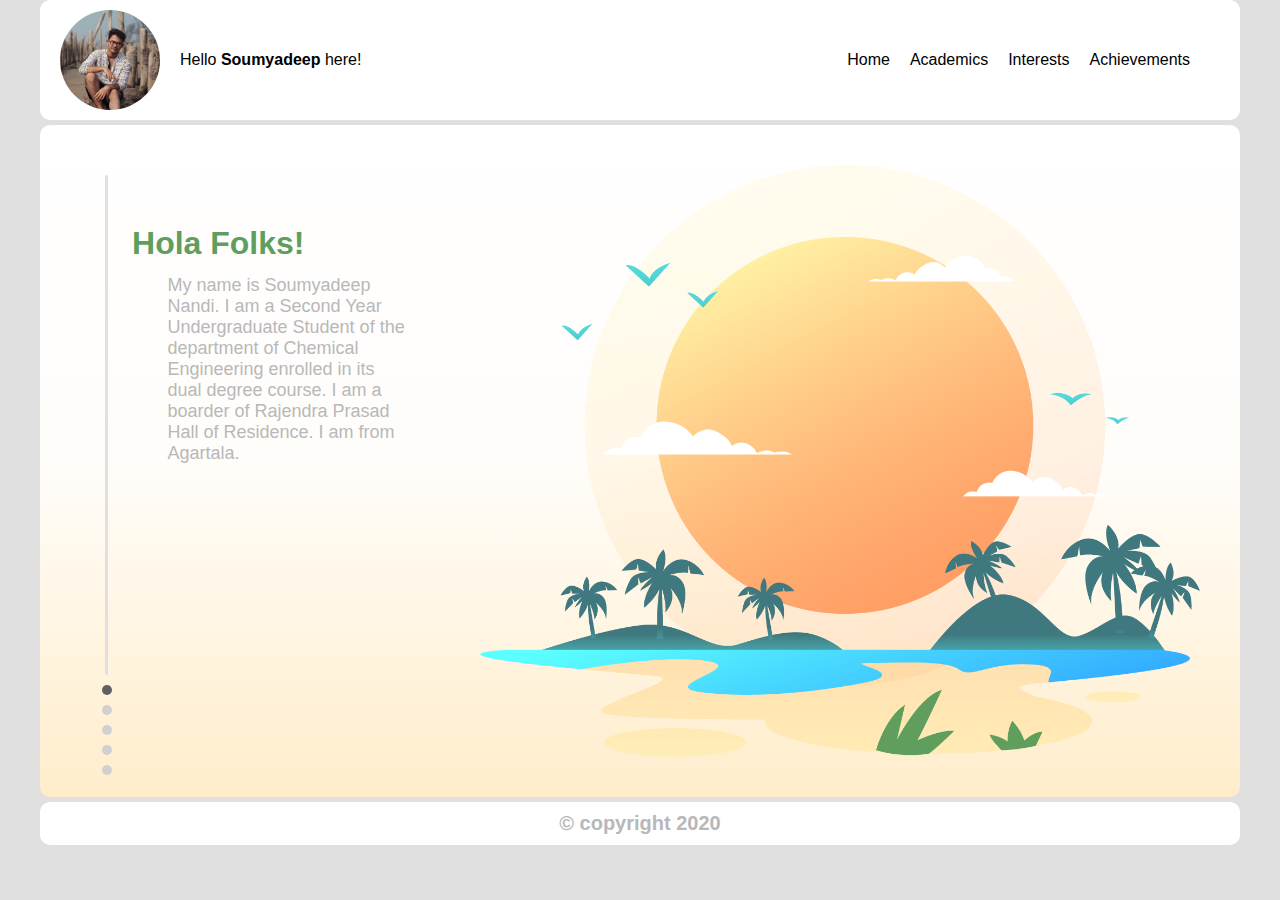
<file: index.html>
<!DOCTYPE html>
<html>
<head>
	<title>My Portfolio Website</title>
	<link rel="stylesheet" type="text/css" href="main.css">
</head>
<body bgcolor="#e0e0e0">
	<header>

		<div class="container-1">
			<img id="logo" src="images/logo.jpg" alt="logo" width="100">
			<span class="name" style="font-family:'Montserrat', sans-serif;"> Hello <strong>Soumyadeep</strong> here! </span>
			<nav class="nav">
				<ul>
					<li><a href="Achievements.html">Achievements</a></li>
					<li><a href="Interests.html">Interests</a></li>
					<li><a href="Academics.html">Academics</a></li>
					<li><a href="index.html">Home</a></li>
				</ul>
			</nav>
		</div>

	</header>
	<section>

		<div class="container-2">
			<div class="rectangle">
			</div>
			<div class="circle">
			</div>
			<div class="circle-2">
			</div>
			<div class="circle-3">
			</div>
			<div class="circle-4">
			</div>
			<div class="circle-5">
			</div>

			<h1 style="font-family: 'Montserrat', sans-serif;"> Hola Folks!</h1>

			<p>
				My name is Soumyadeep Nandi. I am a Second Year Undergraduate Student of the department of Chemical Engineering enrolled in its dual degree course. I am a boarder of Rajendra Prasad Hall of Residence. I am from Agartala.
			</p>


			<img id="bgimage" src="images/bg.png" alt="bgimage" width="1200">
		</div>
	</section>

	<footer>
		<div class="container-1">
			<h4>&copy; copyright 2020</h4>
		</div>




		</footer>

	</body>
	</html>
</file>
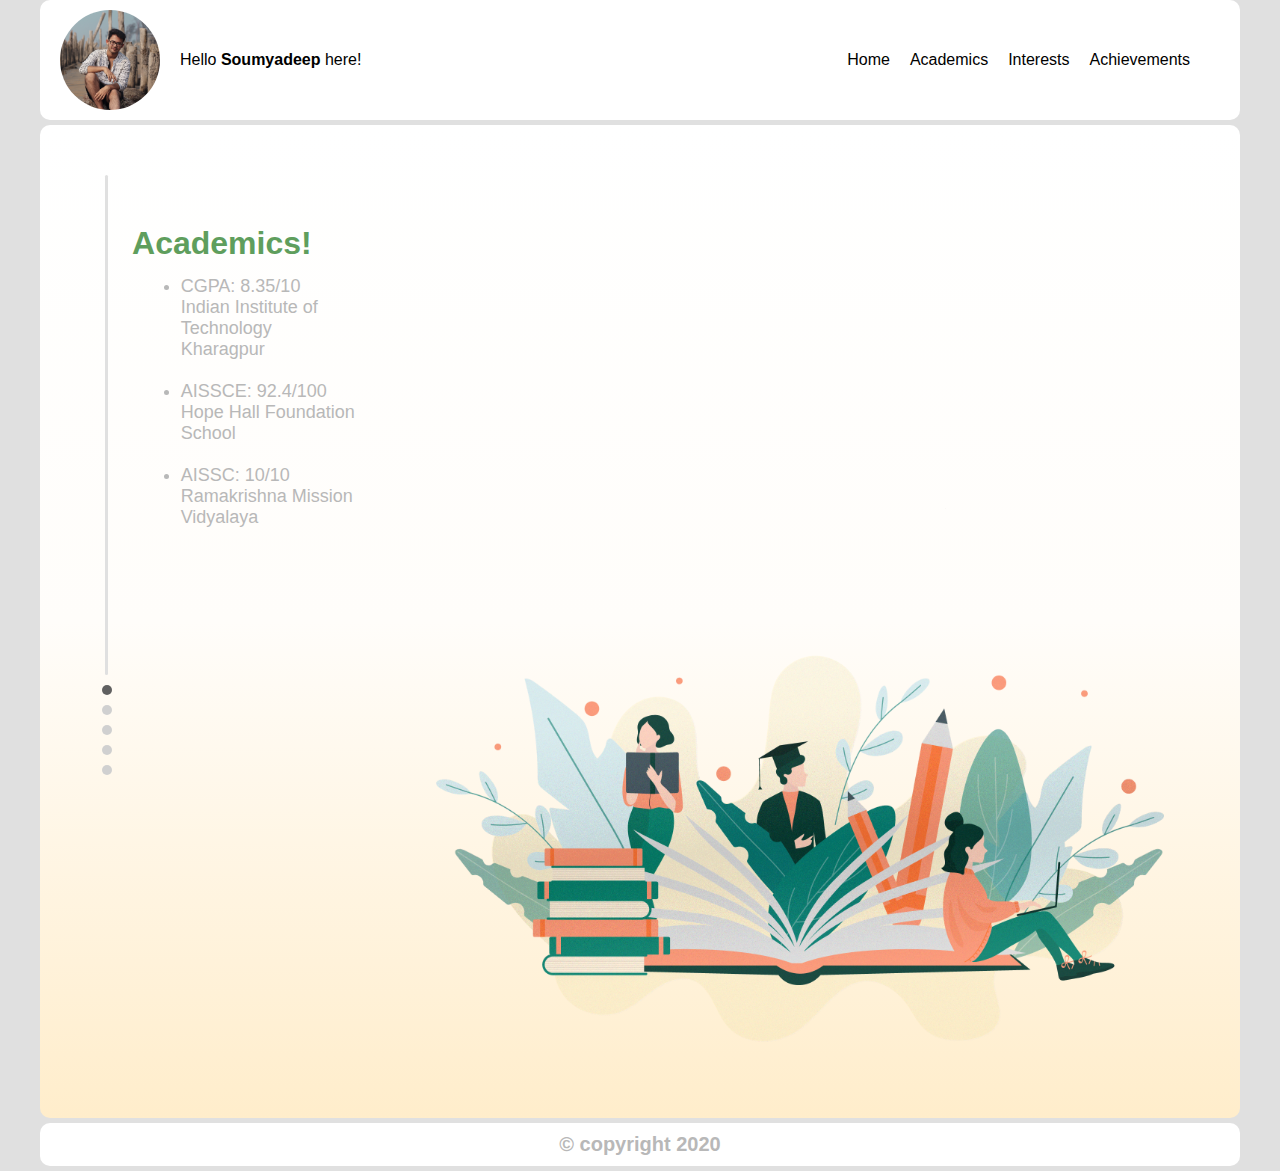
<file: Academics.html>
<!DOCTYPE html>
<html>
<head>
	<title>My Portfolio Website</title>
	<link rel="stylesheet" type="text/css" href="Academics.css">
</head>
<body bgcolor="#e0e0e0">
	<header>

		<div class="container-1">
			<img id="logo" src="images/logo.jpg" alt="logo" width="100">
			<span class="name" style="font-family:'Montserrat', sans-serif;"> Hello <strong>Soumyadeep</strong> here! </span>
			<nav class="nav">
				<ul>
					<li><a href="Achievements.html">Achievements</a></li>
					<li><a href="Interests.html">Interests</a></li>
					<li><a href="Academics.html">Academics</a></li>
					<li><a href="index.html">Home</a></li>
				</ul>
			</nav>
		</div>

	</header>
	<section>

		<div class="container-2">
			<div class="rectangle">
			</div>
			<div class="circle">
			</div>
			<div class="circle-2">
			</div>
			<div class="circle-3">
			</div>
			<div class="circle-4">
			</div>
			<div class="circle-5">
			</div>

			<h1 style="font-family: 'Montserrat', sans-serif;"> Academics!</h1>


			<div class="bullets">

				<ul>
					<br><li>CGPA: 8.35/10 </br>
						Indian Institute of Technology Kharagpur 
					</li>
					<br><li>AISSCE: 92.4/100 </br>
						Hope Hall Foundation School 
					</li>
					<br><li>AISSC: 10/10 </br>
						Ramakrishna Mission Vidyalaya 
					</li>
				</ul>
			</div>


			<img id="bgimage" src="images/bg2.png" alt="bgimage" width="1400">
		</div>
	</section>

	<footer>
		<div class="container-1">
			<h4>&copy; copyright 2020</h4>
		</div>




	</footer>

</body>
</html>
</file>
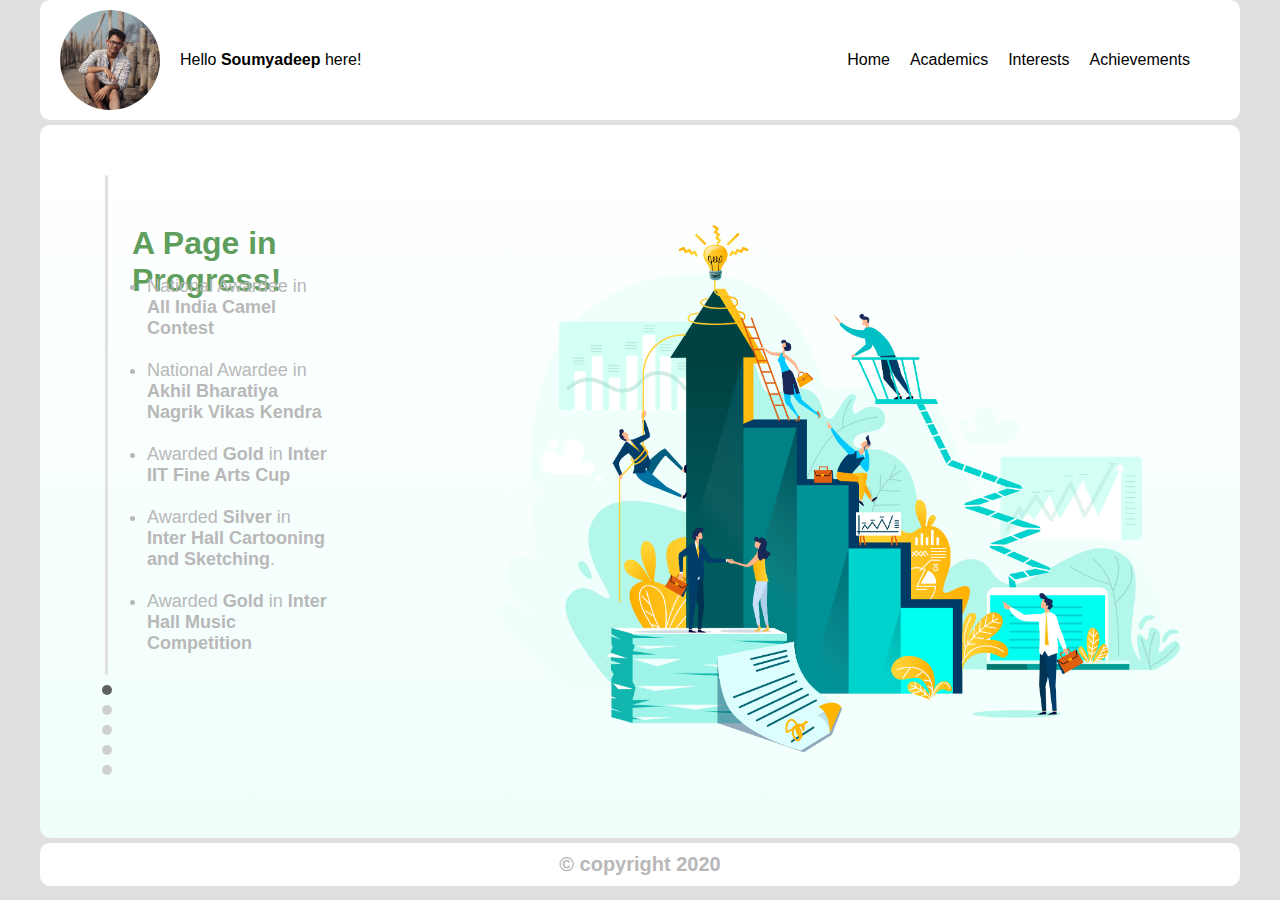
<file: Achievements.html>
<!DOCTYPE html>
<html>
<head>
	<title>My Portfolio Website</title>
	<link rel="stylesheet" type="text/css" href="Achievements.css">
</head>
<body bgcolor="#e0e0e0">
	<header>

		<div class="container-1">
			<img id="logo" src="images/logo.jpg" alt="logo" width="100">
			<span class="name" style="font-family:'Montserrat', sans-serif;"> Hello <strong>Soumyadeep</strong> here! </span>
			<nav class="nav">
				<ul>
					<li><a href="Achievements.html">Achievements</a></li>
					<li><a href="Interests.html">Interests</a></li>
					<li><a href="Academics.html">Academics</a></li>
					<li><a href="index.html">Home</a></li>
				</ul>
			</nav>
		</div>

	</header>
	<section>

		<div class="container-2">
			<div class="rectangle">
			</div>
			<div class="circle">
			</div>
			<div class="circle-2">
			</div>
			<div class="circle-3">
			</div>
			<div class="circle-4">
			</div>
			<div class="circle-5">
			</div>

			<h1 style="font-family: 'Montserrat', sans-serif;"> A Page in Progress!</h1>


			<div class="bullets">

				<ul>
					<br><li>National Awardee in <strong>All India Camel Contest</strong></br>
					</li>
					<br><li>National Awardee in <strong>Akhil Bharatiya Nagrik Vikas Kendra</strong></br> 
					</li>
					<br><li>Awarded <b>Gold</b> in <b>Inter IIT Fine Arts Cup</b></br>
					<br><li>Awarded <b>Silver</b> in <b>Inter Hall Cartooning and Sketching</b>. </br>
					<br><li>Awarded <b>Gold</b> in <b>Inter Hall Music Competition</b> </br>
					</li>
				</ul>
			</div>


			<img id="bgimage" src="images/Achievement.png" alt="bgimage" width="2000">
		</div>
	</section>

	<footer>
		<div class="container-1">
			<h4>&copy; copyright 2020</h4>
		</div>




	</footer>

</body>
</html>
</file>
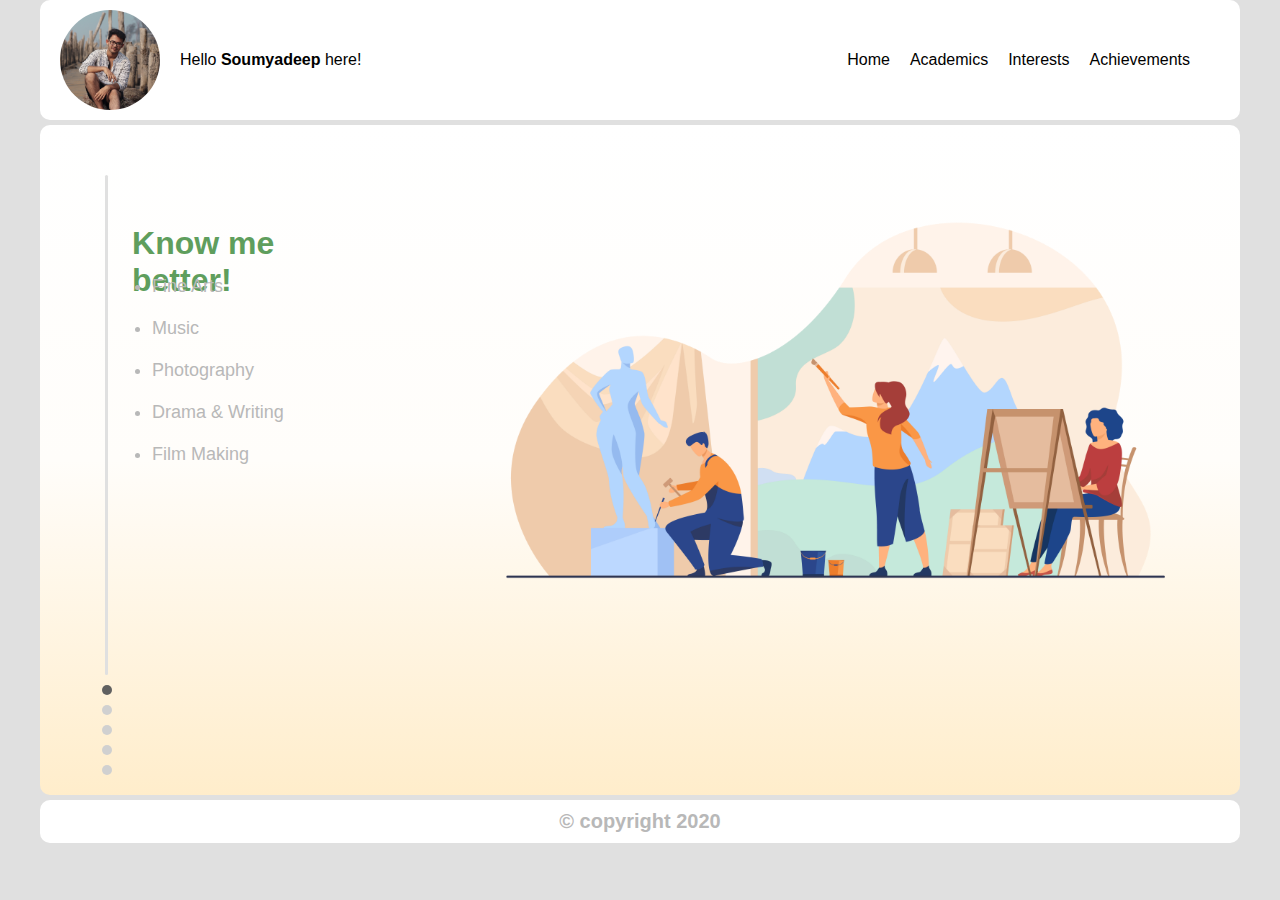
<file: Interests.html>
<!DOCTYPE html>
<html>
<head>
	<title>My Portfolio Website</title>
	<link rel="stylesheet" type="text/css" href="Interests.css">
</head>
<body bgcolor="#e0e0e0">
	<header>

		<div class="container-1">
			<img id="logo" src="images/logo.jpg" alt="logo" width="100">
			<span class="name" style="font-family:'Montserrat', sans-serif;"> Hello <strong>Soumyadeep</strong> here! </span>
			<nav class="nav">
				<ul>
					<li><a href="Achievements.html">Achievements</a></li>
					<li><a href="Interests.html">Interests</a></li>
					<li><a href="Academics.html">Academics</a></li>
					<li><a href="index.html">Home</a></li>
				</ul>
			</nav>
		</div>

	</header>
	<section>

		<div class="container-2">
			<div class="rectangle">
			</div>
			<div class="circle">
			</div>
			<div class="circle-2">
			</div>
			<div class="circle-3">
			</div>
			<div class="circle-4">
			</div>
			<div class="circle-5">
			</div>

			<h1 style="font-family: 'Montserrat', sans-serif;"> Know me better!</h1>


			<div class="bullets">

				<ul>
					<br><li>Fine Arts</br>
					</li>
					<br><li>Music </br> 
					</li>
					<br><li>Photography </br>
					<br><li>Drama & Writing </br>
					<br><li>Film Making </br>
					</li>
				</ul>
			</div>


			<img id="bgimage" src="images/Hobby.png" alt="bgimage" width="2000">
		</div>
	</section>

	<footer>
		<div class="container-1">
			<h4>&copy; copyright 2020</h4>
		</div>




	</footer>

</body>
</html>
</file>
<file: main.css>
*{
	margin: 0;
	padding: 0;
}


.name{
	float: left;
	margin-left: 10px;
	line-height: 120px;
}


#logo{
	float: left;
	border-radius: 50%;
	margin: 10px;
	margin-left: 20px;

}

.container-1{
	background: #ffffff;
	max-width: 1200px;
	margin: 0 auto;
	border-radius: 10px;
	margin-bottom: 5px;
}


.container-1:after{
	content: " ";
	clear: both;
	display: block;
	visibility: none;
}

.nav{
	margin-right: 40px;
}
.nav ul li{
	display: inline;

}

.nav ul li a{
	float: right;
	line-height:100px;
	color: #000000;
	padding: 10px;
	text-decoration: none;
	font-family: 'Montserrat', sans-serif;
}

.nav ul li a:hover{
	color: #636363;
}

.container-2{
	background: #ffffff;
	/*background: #fefdf7;*/
	max-width: 1200px;
	margin: 0 auto;
	border-radius: 10px;
	margin-bottom: 5px;
}

.container-2{
	background: linear-gradient(to bottom, rgba(255,255,255,1),rgba(255,253,250,1), rgba(255,237,203,1))
}


.container-2::after{
	content: " ";
	clear: both;
	display: block;
	visibility: none;
}

#bgimage{
	float: right;
	display: block;
	border-radius: 10px;
	max-width: 60%;
	width: 60%;
	padding: 40px;
	display: 
}

.rectangle {
	float: left;
	height: 500px;
	width: 3px;
	margin-left: 65px;
	margin-top: 50px;
	background-color: #e0e0e0;
	border-radius: 5px;
}

.circle {
	float: left;
	margin-top: 560px;
	margin-left: -6.5px;
	height: 10px;
	width: 10px;
	background-color: #606060;
	border-radius: 50%;
}

.circle-2{
	float: left;
	margin-top: 580px;
	margin-left: -9.7px;
	height: 10px;
	width: 10px;
	background-color: #d0d0d0;
	border-radius: 50%;
}

.circle-3{
	float: left;
	margin-top: 600px;
	margin-left: -9.8px;
	height: 10px;
	width: 10px;
	background-color: #d0d0d0;
	border-radius: 50%;
}

.circle-4{
	float: left;
	margin-top: 620px;
	margin-left: -10px;
	height: 10px;
	width: 10px;
	background-color: #d0d0d0;
	border-radius: 50%;
}

.circle-5{
	float: left;
	margin-top: 640px;
	margin-left: -10px;
	height: 10px;
	width: 10px;
	margin-bottom: 20px;
	background-color: #d0d0d0;
	border-radius: 50%;
}


h1{
	float: left;
	color: #5f9e5d;
	margin-top: 100px;
	margin-left: 20px;
}

p{
	float: left;
	max-width: 30%;
	width: 20%;
	margin-left: -137px;
	margin-top: 150px;
	font-family: 'Montserrat', sans-serif;
	font-size: 5px;;
	color: #b8b8b8;
	font-size: 18px;
}

h4{
	text-align: center;
	font-family: 'Montserrat', sans-serif;
	font-size: 20px;
	padding: 10px;
	color: #b8b8b8;
}
</file>
<file: Academics.css>
*{
	margin: 0;
	padding: 0;
}


.name{
	float: left;
	margin-left: 10px;
	line-height: 120px;
}


#logo{
	float: left;
	border-radius: 50%;
	margin: 10px;
	margin-left: 20px;

}

.container-1{
	background: #ffffff;
	max-width: 1200px;
	margin: 0 auto;
	border-radius: 10px;
	margin-bottom: 5px;
}


.container-1:after{
	content: " ";
	clear: both;
	display: block;
	visibility: none;
}

.nav{
	margin-right: 40px;
}
.nav ul li{
	display: inline;

}

.nav ul li a{
	float: right;
	line-height:100px;
	color: #000000;
	padding: 10px;
	text-decoration: none;
	font-family: 'Montserrat', sans-serif;
}

.nav ul li a:hover{
	color: #636363;
}

.container-2{
	background: #ffffff;
	/*background: #fefdf7;*/
	max-width: 1200px;
	margin: 0 auto;
	border-radius: 10px;
	margin-bottom: 5px;
}

.container-2{
	background: linear-gradient(to bottom, rgba(255,255,255,1),rgba(255,253,250,1), rgba(255,237,203,1))
}


.container-2::after{
	content: " ";
	clear: both;
	display: block;
	visibility: none;
}

#bgimage{
	float: right;
	display: block;
	max-width: 70%;
	width: 70%;
	margin-top: -40px;
	padding: 20px; 
}

.rectangle {
	float: left;
	height: 500px;
	width: 3px;
	margin-left: 65px;
	margin-top: 50px;
	background-color: #e0e0e0;
	border-radius: 5px;
}

.circle {
	float: left;
	margin-top: 560px;
	margin-left: -6.5px;
	height: 10px;
	width: 10px;
	background-color: #606060;
	border-radius: 50%;
}

.circle-2{
	float: left;
	margin-top: 580px;
	margin-left: -9.7px;
	height: 10px;
	width: 10px;
	background-color: #d0d0d0;
	border-radius: 50%;
}

.circle-3{
	float: left;
	margin-top: 600px;
	margin-left: -9.8px;
	height: 10px;
	width: 10px;
	background-color: #d0d0d0;
	border-radius: 50%;
}

.circle-4{
	float: left;
	margin-top: 620px;
	margin-left: -10px;
	height: 10px;
	width: 10px;
	background-color: #d0d0d0;
	border-radius: 50%;
}

.circle-5{
	float: left;
	margin-top: 640px;
	margin-left: -10px;
	height: 10px;
	width: 10px;
	margin-bottom: 20px;
	background-color: #d0d0d0;
	border-radius: 50%;
}


h1{
	float: left;
	color: #5f9e5d;
	margin-top: 100px;
	margin-left: 20px;
}

.bullets ul {
	float: left;
	max-width: 15%;
	width: 15%;
	margin-left: -131px;
	margin-top: 130px;
	font-family: 'Montserrat', sans-serif;
	font-size: 5px;;
	color: #b8b8b8;
	font-size: 18px;
}

h4{
	text-align: center;
	font-family: 'Montserrat', sans-serif;
	font-size: 20px;
	padding: 10px;
	color: #b8b8b8;
}
</file>
<file: Achievements.css>
*{
	margin: 0;
	padding: 0;
}


.name{
	float: left;
	margin-left: 10px;
	line-height: 120px;
}


#logo{
	float: left;
	border-radius: 50%;
	margin: 10px;
	margin-left: 20px;

}

.container-1{
	background: #ffffff;
	max-width: 1200px;
	margin: 0 auto;
	border-radius: 10px;
	margin-bottom: 5px;
}


.container-1:after{
	content: " ";
	clear: both;
	display: block;
	visibility: none;
}

.nav{
	margin-right: 40px;
}
.nav ul li{
	display: inline;

}

.nav ul li a{
	float: right;
	line-height:100px;
	color: #000000;
	padding: 10px;
	text-decoration: none;
	font-family: 'Montserrat', sans-serif;
}

.nav ul li a:hover{
	color: #636363;
}

.container-2{
	background: #ffffff;
	/*background: #fefdf7;*/
	max-width: 1200px;
	margin: 0 auto;
	border-radius: 10px;
	margin-bottom: 5px;
}

.container-2{
	background: linear-gradient(to bottom, rgba(255,255,255,1), rgba(240,255,252,1))
}


.container-2::after{
	content: " ";
	clear: both;
	display: block;
	visibility: none;
}

#bgimage{
	float: right;
	display: block;
	max-width: 60%;
	width: 60%;
	margin-top: 5px;
	padding: 40px; 
}

.rectangle {
	float: left;
	height: 500px;
	width: 3px;
	margin-left: 65px;
	margin-top: 50px;
	background-color: #e0e0e0;
	border-radius: 5px;
}

.circle {
	float: left;
	margin-top: 560px;
	margin-left: -6.5px;
	height: 10px;
	width: 10px;
	background-color: #606060;
	border-radius: 50%;
}

.circle-2{
	float: left;
	margin-top: 580px;
	margin-left: -9.7px;
	height: 10px;
	width: 10px;
	background-color: #d0d0d0;
	border-radius: 50%;
}

.circle-3{
	float: left;
	margin-top: 600px;
	margin-left: -9.8px;
	height: 10px;
	width: 10px;
	background-color: #d0d0d0;
	border-radius: 50%;
}

.circle-4{
	float: left;
	margin-top: 620px;
	margin-left: -10px;
	height: 10px;
	width: 10px;
	background-color: #d0d0d0;
	border-radius: 50%;
}

.circle-5{
	float: left;
	margin-top: 640px;
	margin-left: -10px;
	height: 10px;
	width: 10px;
	margin-bottom: 20px;
	background-color: #d0d0d0;
	border-radius: 50%;
}


h1{
	float: left;
	max-width: 25%;
	width: 25%;
	color: #5f9e5d;
	margin-top: 100px;
	margin-left: 20px;
}

.bullets ul {
	float: left;
	max-width: 15%;
	width: 15%;
	margin-left: -285px;
	margin-top: 130px;
	font-family: 'Montserrat', sans-serif;
	font-size: 5px;;
	color: #b8b8b8;
	font-size: 18px;
}

h4{
	text-align: center;
	font-family: 'Montserrat', sans-serif;
	font-size: 20px;
	padding: 10px;
	color: #b8b8b8;
}
</file>
<file: Interests.css>
*{
	margin: 0;
	padding: 0;
}


.name{
	float: left;
	margin-left: 10px;
	line-height: 120px;
}


#logo{
	float: left;
	border-radius: 50%;
	margin: 10px;
	margin-left: 20px;

}

.container-1{
	background: #ffffff;
	max-width: 1200px;
	margin: 0 auto;
	border-radius: 10px;
	margin-bottom: 5px;
}


.container-1:after{
	content: " ";
	clear: both;
	display: block;
	visibility: none;
}

.nav{
	margin-right: 40px;
}
.nav ul li{
	display: inline;

}

.nav ul li a{
	float: right;
	line-height:100px;
	color: #000000;
	padding: 10px;
	text-decoration: none;
	font-family: 'Montserrat', sans-serif;
}

.nav ul li a:hover{
	color: #636363;
}

.container-2{
	background: #ffffff;
	/*background: #fefdf7;*/
	max-width: 1200px;
	margin: 0 auto;
	border-radius: 10px;
	margin-bottom: 5px;
}

.container-2{
	background: linear-gradient(to bottom, rgba(255,255,255,1),rgba(255,253,250,1), rgba(255,237,203,1))
}


.container-2::after{
	content: " ";
	clear: both;
	display: block;
	visibility: none;
}

#bgimage{
	float: right;
	display: block;
	max-width: 60%;
	width: 60%;
	margin-top: 10px;
	padding: 40px; 
}

.rectangle {
	float: left;
	height: 500px;
	width: 3px;
	margin-left: 65px;
	margin-top: 50px;
	background-color: #e0e0e0;
	border-radius: 5px;
}

.circle {
	float: left;
	margin-top: 560px;
	margin-left: -6.5px;
	height: 10px;
	width: 10px;
	background-color: #606060;
	border-radius: 50%;
}

.circle-2{
	float: left;
	margin-top: 580px;
	margin-left: -9.7px;
	height: 10px;
	width: 10px;
	background-color: #d0d0d0;
	border-radius: 50%;
}

.circle-3{
	float: left;
	margin-top: 600px;
	margin-left: -9.8px;
	height: 10px;
	width: 10px;
	background-color: #d0d0d0;
	border-radius: 50%;
}

.circle-4{
	float: left;
	margin-top: 620px;
	margin-left: -10px;
	height: 10px;
	width: 10px;
	background-color: #d0d0d0;
	border-radius: 50%;
}

.circle-5{
	float: left;
	margin-top: 640px;
	margin-left: -10px;
	height: 10px;
	width: 10px;
	margin-bottom: 20px;
	background-color: #d0d0d0;
	border-radius: 50%;
}


h1{
	float: left;
	max-width: 20%;
	width: 20%;
	color: #5f9e5d;
	margin-top: 100px;
	margin-left: 20px;
}

.bullets ul {
	float: left;
	max-width: 15%;
	width: 15%;
	margin-left: -220px;
	margin-top: 130px;
	font-family: 'Montserrat', sans-serif;
	font-size: 5px;;
	color: #b8b8b8;
	font-size: 18px;
}

h4{
	text-align: center;
	font-family: 'Montserrat', sans-serif;
	font-size: 20px;
	padding: 10px;
	color: #b8b8b8;
}
</file>
